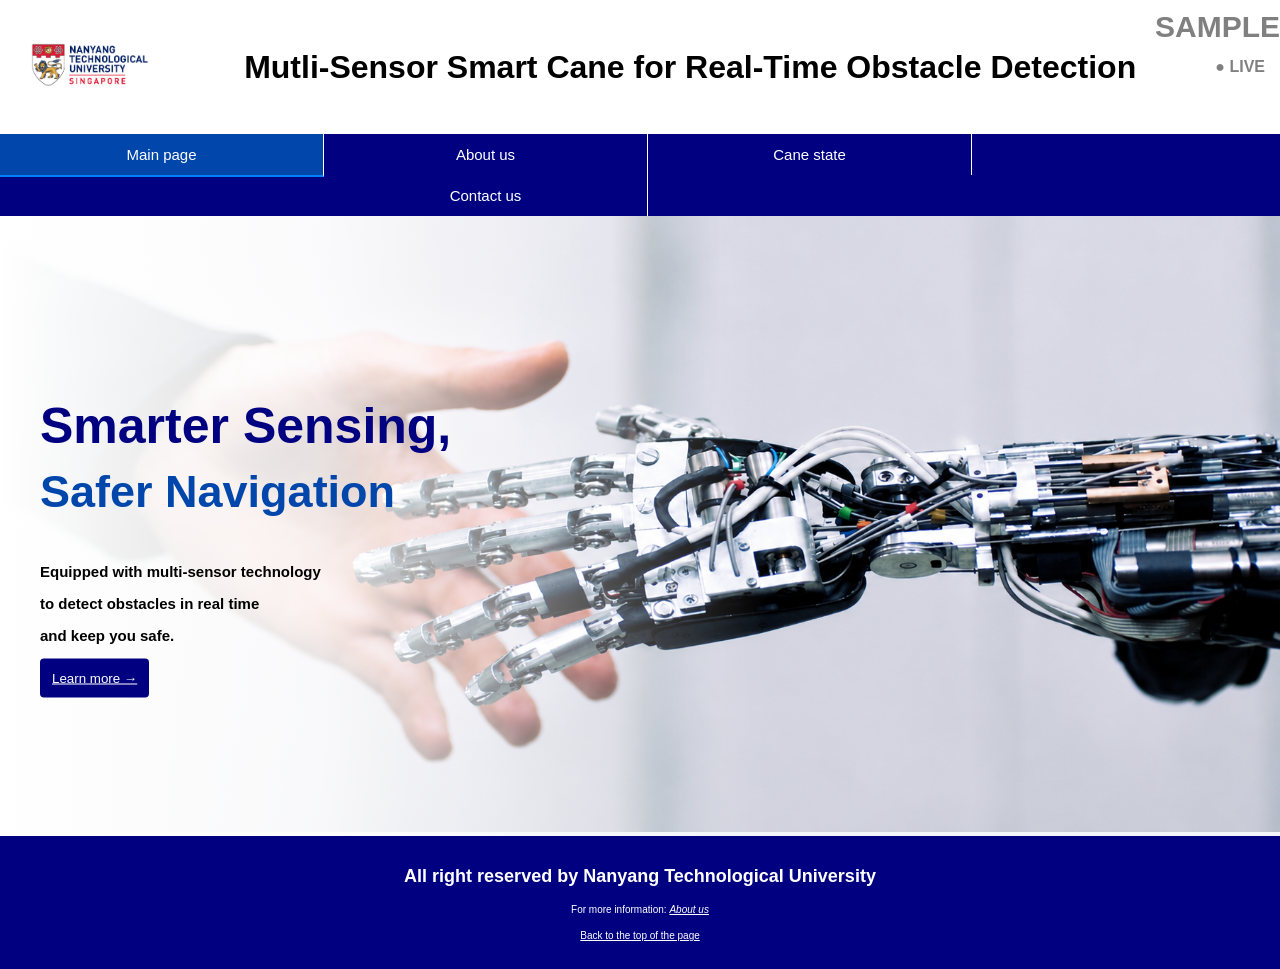
<file: index.html>
<!DOCTYPE html>
<html lang="en">
    <head>
        <meta charset="UTF-8">
        <title>Mutli-Sensor Smart Cane for Real-Time Obstacle Detection</title>
        <link rel="stylesheet" href="style.css">
    </head>

    <body>
        <header>
            <a href="https://www.ntu.edu.sg/" target="_blank">
                <img id="ntu_logo" src="ntu_logo.png" alt="NTU Logo">
            </a>
            <h1>Mutli-Sensor Smart Cane for Real-Time Obstacle Detection</h1>
            <div id="sample">SAMPLE</div>
            <div id="liveStatus">● LIVE</div>
        </header>


        <div class="menu">
            <a class="active" href="index.html">Main page</a>
            <a href="aboutus.html">About us</a>
            <a id="state_page" href="state.html">Cane state</a>
            <a href="contactus.html">Contact us</a>
        </div>

        <div class="intro">
            <img id="ntu_mae" src="ntu_mae.png" alt="NTU MAE Robotic Cover">
            <div class="overlay"></div>
            <div class="text_image">
                <h2>Smarter Sensing,</h2>
                <h3>Safer Navigation</h3>
                <p>Equipped with multi-sensor technology</p>
                <p>to detect obstacles in real time</p>
                <p>and keep you safe.</p>
                <button><a href="aboutus.html">Learn more →</a></button>
            </div>
        </div>

        <footer>
            <h2>All right reserved by Nanyang Technological University</h2>
            <p><small>For more information: <a href="aboutus.html"><i>About us</i></a></small></p>
            <p><small><a href="index.html#top">Back to the top of the page</a></small></p>
        </footer>
        <script src="script.js"></script>
    </body>

</html>
</file>
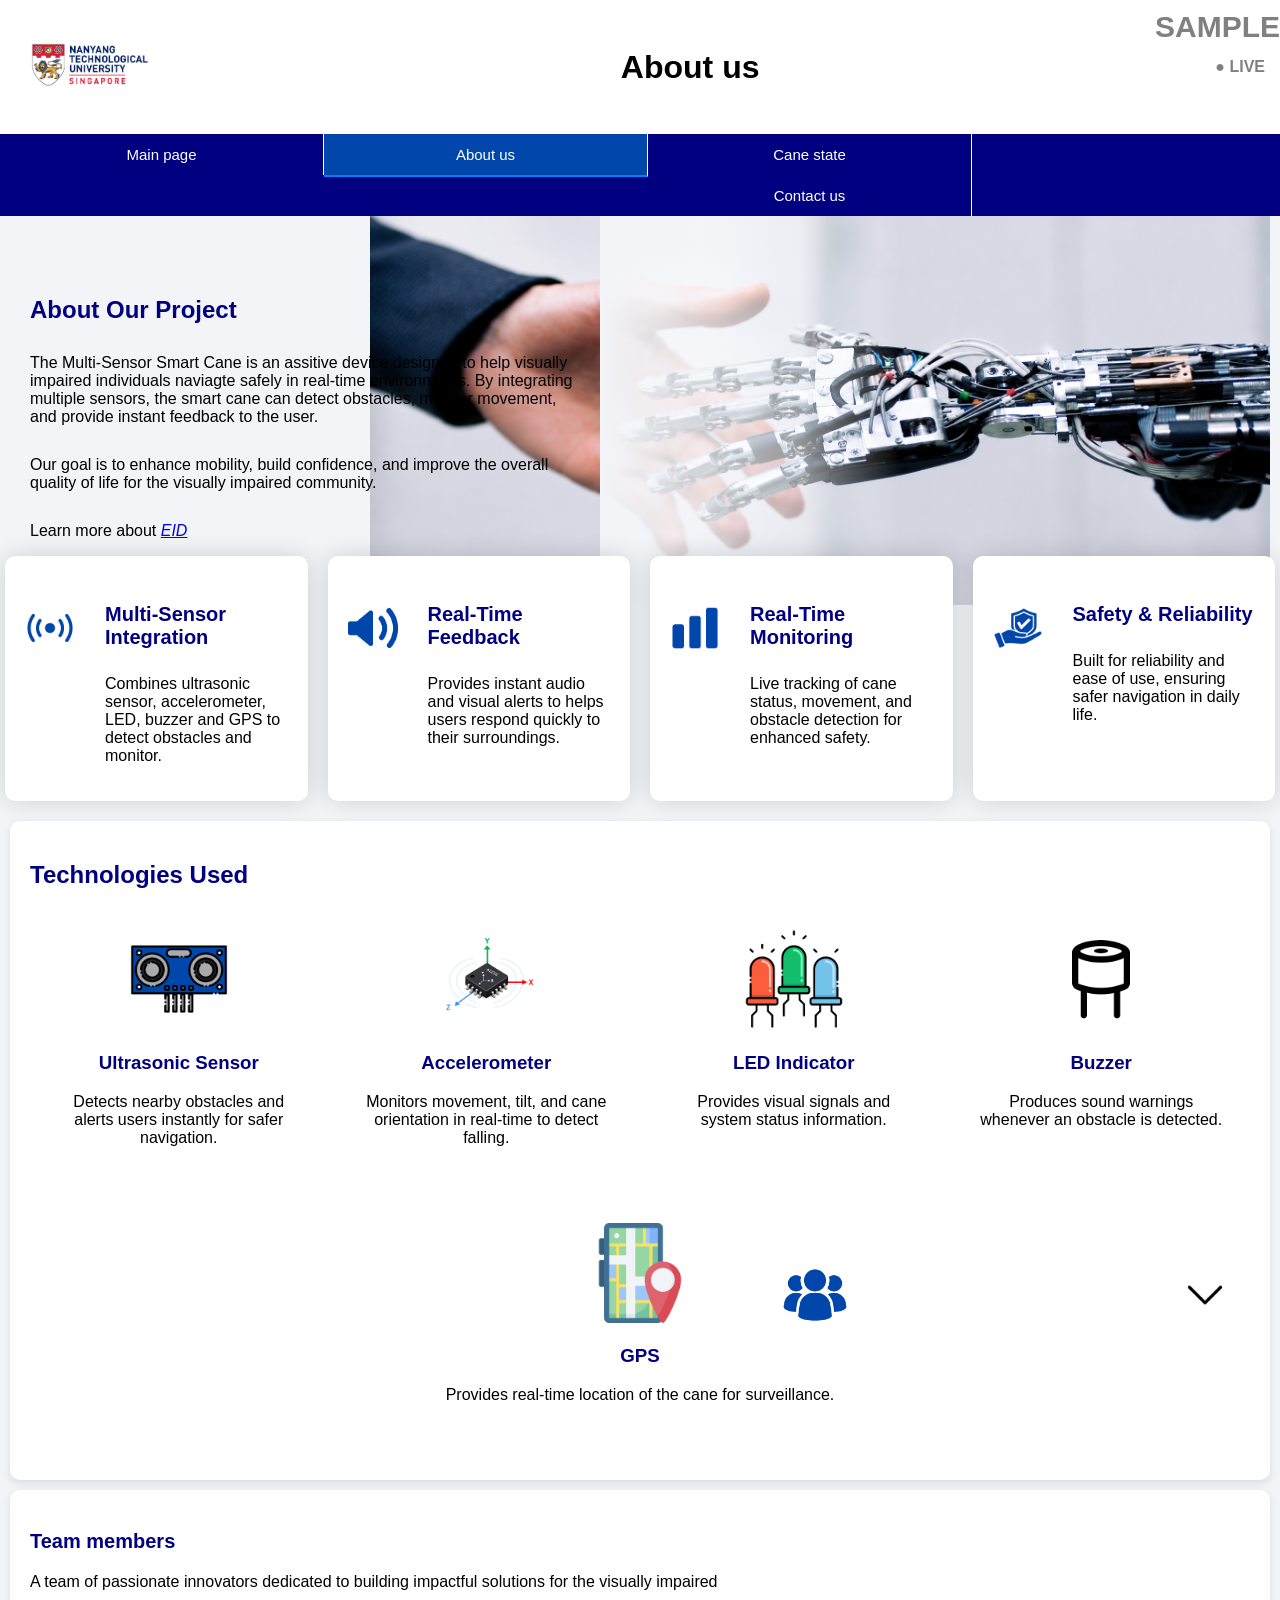
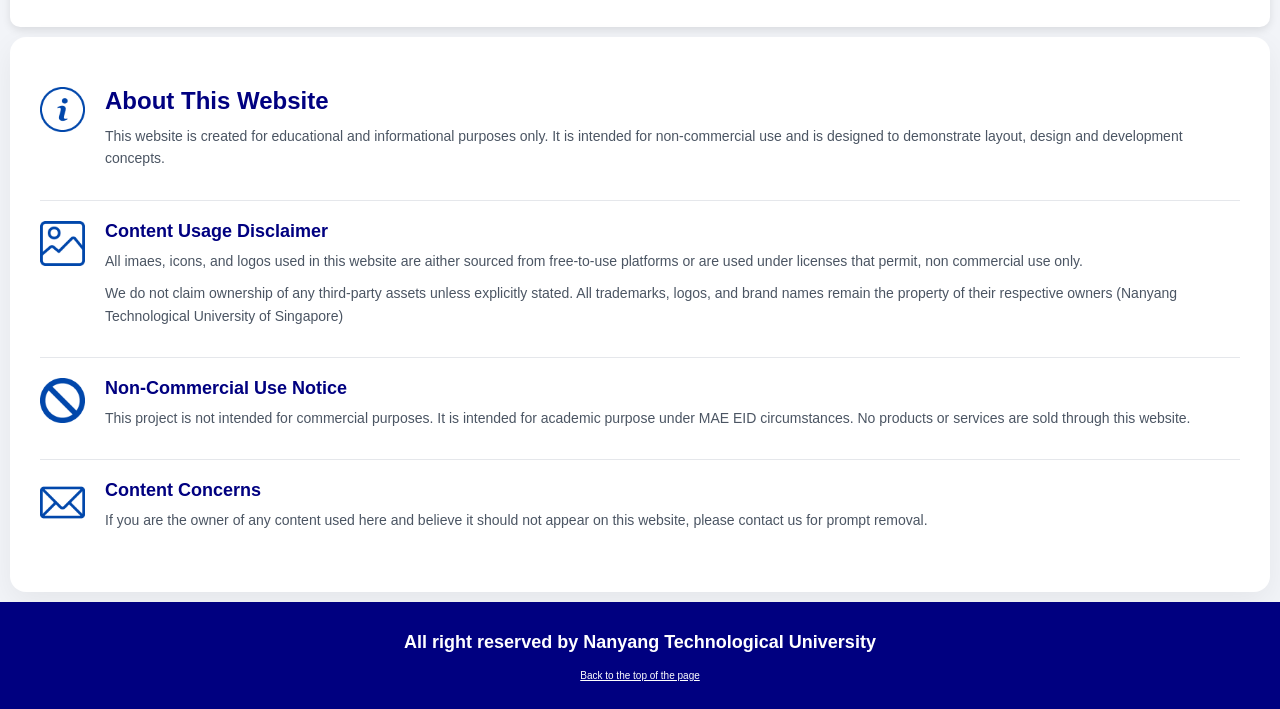
<file: aboutus.html>
<!DOCTYPE html>
<html lang="en">
    <head>
        <meta charset="utf-8">
        <title>About us</title>
        <link rel="stylesheet" href="style.css">
    </head>

    <body>
        <header>
            <a href="https://www.ntu.edu.sg/" target="_blank">
                <img id="ntu_logo" src="ntu_logo.png" alt="NTU Logo">
            </a>
            <h1>About us</h1>
            <div id="sample">SAMPLE</div>
            <div id="liveStatus">● LIVE</div>
        </header>

        <div class="menu">
            <a href="index.html">Main page</a>
            <a class="active" href="aboutus.html">About us</a>
            <a id="state_page" href="state.html">Cane state</a>
            <a href="contactus.html">Contact us</a>
        </div>

        <section class="project">
            <h2>About Our Project</h2>
            <p>The Multi-Sensor Smart Cane is an assitive device designed to help visually impaired individuals naviagte safely in real-time environments. By integrating multiple sensors, the smart cane can detect obstacles, monitor movement, and provide instant feedback to the user.</p>
            <p>Our goal is to enhance mobility, build confidence, and improve the overall quality of life for the visually impaired community.</p>
            <p>Learn more about <i><a href="https://blogs.ntu.edu.sg/maeeid/" target="_blank">EID</a></i></p>
            <img src="ntu_mae.png" alt="NTU MAE Robotic Cover">
            <div class="overlay_proj"></div>
        </section>

        <section class="cards">
            <div class="card">
                <div class="feature">
                    <img src="feature_radar.png" alt="Multi Sensor Integration Icone">
                    <div class="feature_text">
                        <h4>Multi-Sensor Integration</h4>
                        <p>Combines ultrasonic sensor, accelerometer, LED, buzzer and GPS to detect obstacles and monitor.</p>
                    </div>
                </div>
            </div>

            <div class="card">
                <div class="feature">
                    <img src="sound.png" alt="Real-Time Feedback Icone">
                    <div class="feature_text">
                        <h4>Real-Time Feedback</h4>
                        <p>Provides instant audio and visual alerts to helps users respond quickly to their surroundings.</p>
                    </div>
                </div>
            </div>

            <div class="card">
                <div class="feature">
                    <img src="realtime.png" alt="Real-Time Monitoring Icone">
                    <div class="feature_text">
                        <h4>Real-Time Monitoring</h4>
                        <p>Live tracking of cane status, movement, and obstacle detection for enhanced safety.</p>
                    </div>
                </div>
            </div>

            <div class="card">
                <div class="feature">
                    <img src="safety.png" alt="Safety & Reliability Icone">
                    <div class="feature_text">
                        <h4>Safety & Reliability</h4>
                        <p>Built for reliability and ease of use, ensuring safer navigation in daily life.</p>
                    </div>
                </div>
            </div>
        </section>

        <section class="tech_used">
            <h2>Technologies Used</h2>
            <div class="technologies">
                <div class="tech" id="tech_sensor">
                    <img src="feature_sensor.png" alt="Ultrasonic Sensor Icone">
                    <h3>Ultrasonic Sensor</h3>
                    <p>Detects nearby obstacles and alerts users instantly for safer navigation.</p>
                </div>

                <div class="tech" id="tech_accelerometer">
                    <img src="feature_accelerometer.png" alt="Accelerometer Icone">
                    <h3>Accelerometer</h3>
                    <p>Monitors movement, tilt, and cane orientation in real-time to detect falling.</p>
                </div>

                <div class="tech" id="tech_led">
                    <img src="feature_led.png" alt="LED light Icone">
                    <h3>LED Indicator</h3>
                    <p>Provides visual signals and system status information.</p>
                </div>

                <div class="tech" id="tech_buzzer">
                    <img src="feature_buzzer.png" alt="Buzzer Icone">
                    <h3>Buzzer</h3>
                    <p>Produces sound warnings whenever an obstacle is detected.</p>
                </div>

                <div class="tech" id="tech_gps">
                    <img src="feature_gps.png" alt="GPS Icone">
                    <h3>GPS</h3>
                    <p>Provides real-time location of the cane for surveillance.</p>
                </div>
            </div>
        </section>

        <section class="tech_used">
            <div id="team_member">
                <h3>Team members</h3>
                <p>A team of passionate innovators dedicated to building impactful solutions for the visually impaired</p>
                <img id="team_icon" src="team.png" alt="Team Member Icone">
                <img id="dropdown" src="dropdown.png" alt="Dropdown Icon" onclick="drop(1)">
                <img id="dropup" src="dropup.png" alt="Up Arrow Icon" onclick="drop(2)">
            </div>

            <div class="member">
                <div class="member_left">
                    <img src="portrait.png" alt="Portrait Icon">
                    <h3>XIONG YIFEI</h3>
                    <p>Team leader</p>
                </div>

                <div class="member_right">
                    <img src="portrait.png" alt="Portrait Icon">
                    <h3>LIU JITONG</h3>
                    <p>Description</p>
                </div>

                <div class="member_left">
                    <img src="portrait.png" alt="Portrait Icon">
                    <h3>YAO JIAHAO</h3>
                    <p>Description</p>
                </div>

                <div class="member_right">
                    <img src="portrait.png" alt="Portrait Icon">
                    <h3>HO HO FUNG SAMUEL</h3>
                    <p>Description</p>
                </div>

                <div class="member_left">
                    <img src="portrait.png" alt="Portrait Icon">
                    <h3>LIU ZIXIN</h3>
                    <p>Description</p>
                </div>

                <div class="member_right">
                    <img src="portrait.png" alt="Portrait Icon">
                    <h3>XU XINZHE</h3>
                    <p>Description</p>
                </div>

                <div class="member_left">
                    <img src="portrait.png" alt="Portrait Icon">
                    <h3>JIA QINGCHUN</h3>
                    <p>Description</p>
                </div>

                <div class="member_right">
                    <img src="portrait.png" alt="Portrait Icon">
                    <h3>LIM SHAO EN, SETH</h3>
                    <p>Description</p>
                </div>

                <div class="member_left">
                    <img src="portrait.png" alt="Portrait Icon">
                    <h3>ASIF AL RAJI</h3>
                    <p>Description</p>
                </div>
            </div>
        </section>

        <section class="tech_used" id="license">
            <div class="info_block">
                <img src="info.png" alt="Information Icon">
                <div class="info">
                    <h2>About This Website</h2>
                    <p>This website is created for educational and informational purposes only. It is intended for non-commercial use and is designed to demonstrate layout, design and development concepts.</p>
                </div>
            </div>

            <div class="info_block">
                <img src="image.png" alt="Image Icon">
                <div class="info">
                    <h3>Content Usage Disclaimer</h3>
                    <p>All imaes, icons, and logos used in this website are aither sourced from free-to-use platforms or are used under licenses that permit, non commercial use only.</p>
                    <p>We do not claim ownership of any third-party assets unless explicitly stated. All trademarks, logos, and brand names remain the property of their respective owners (Nanyang Technological University of Singapore)</p>
                </div>
            </div>

            <div class="info_block">
                <img src="prohibition.png" alt="Prohibition Icon">
                <div class="info">
                    <h3>Non-Commercial Use Notice</h3>
                    <p>This project is not intended for commercial purposes. It is intended for academic purpose under MAE EID circumstances. No products or services are sold through this website.</p>
            
                </div>
            </div>

            <div class="info_block">
                <img src="email.png" alt="Mail Icon">
                <div class="info">
                    <h3>Content Concerns</h3>
                    <p>If you are the owner of any content used here and believe it should not appear on this website, please contact us for prompt removal.</p>
                </div>
            </div>
        </section>

        <footer>
            <h2>All right reserved by Nanyang Technological University</h2>
            <p><small><a href="aboutus.html#top">Back to the top of the page</a></small></p>
        </footer>
        <script src="script.js"></script>
    </body>

</html>
</file>
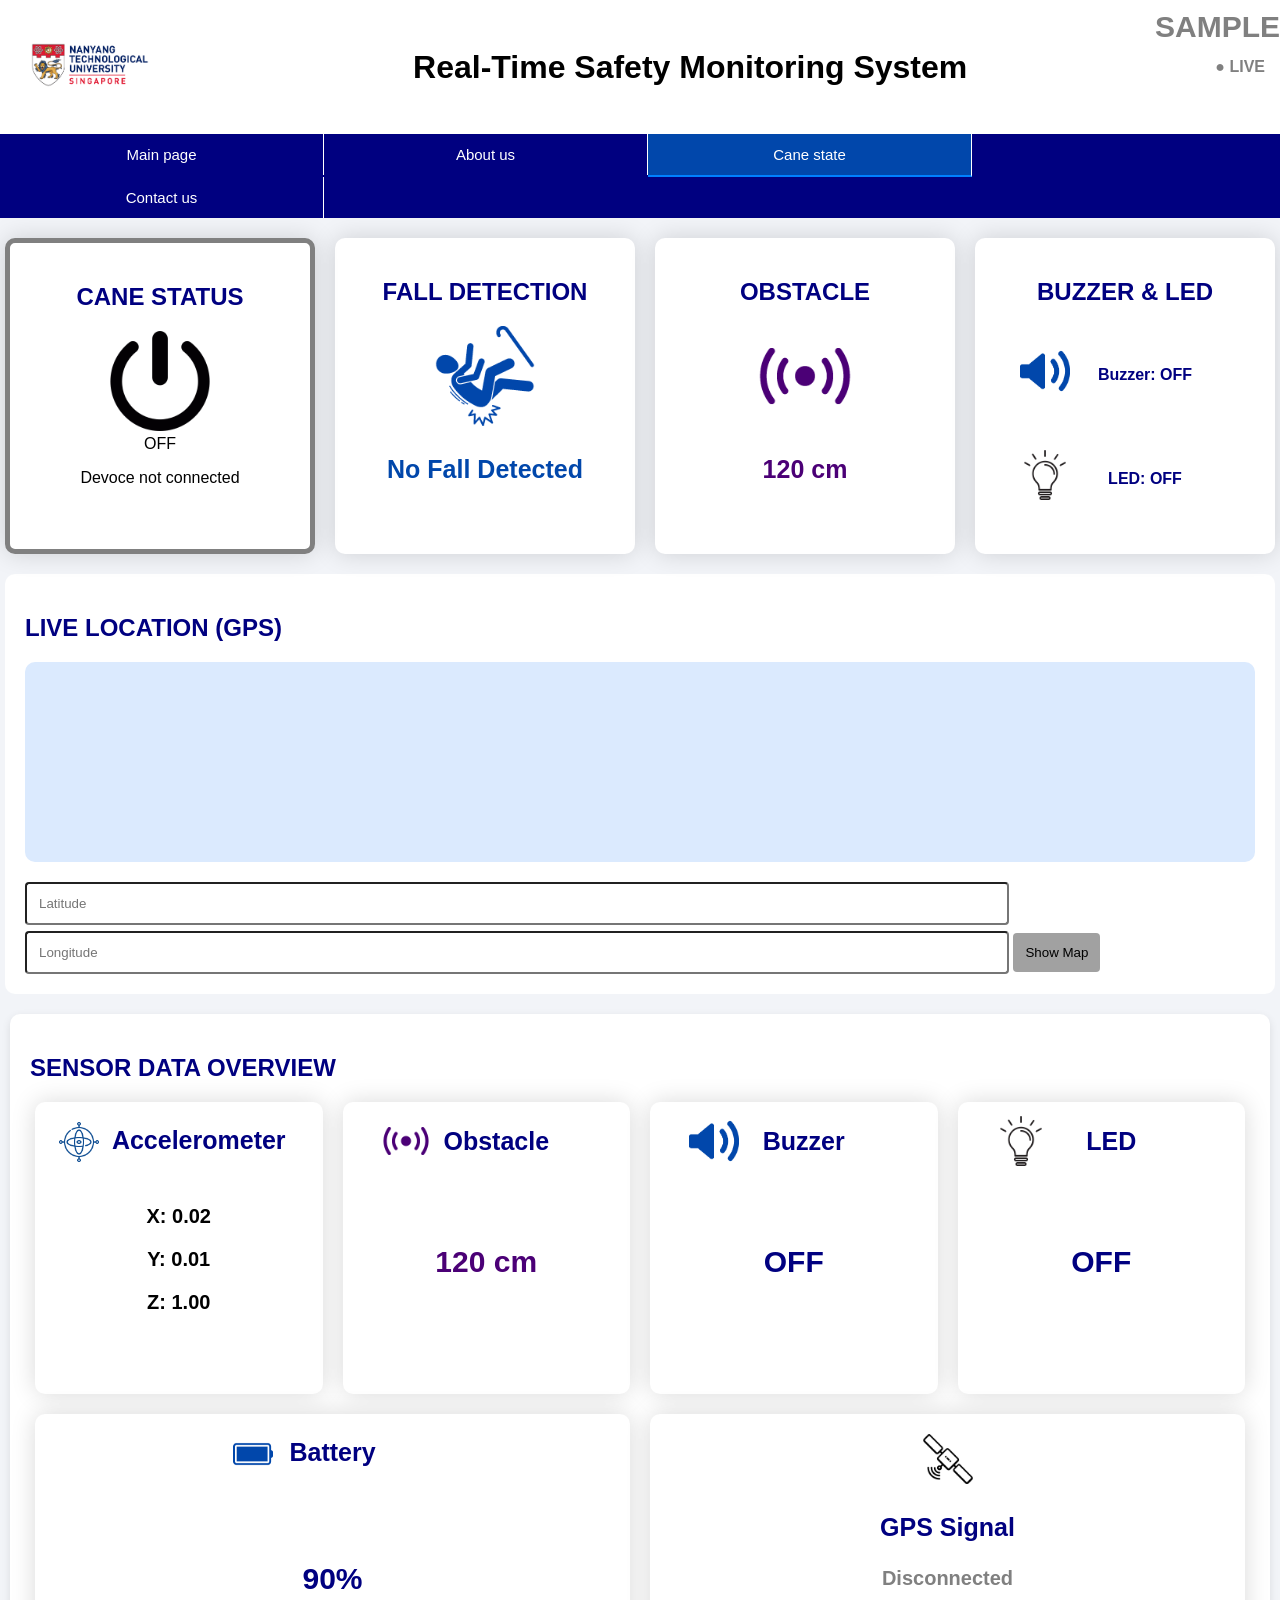
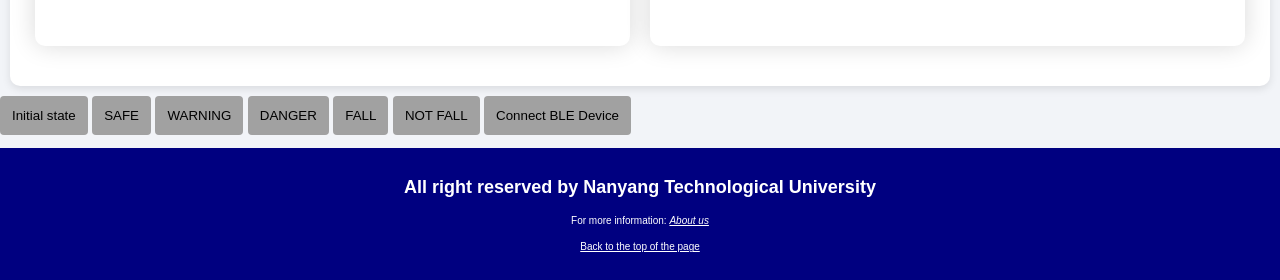
<file: state.html>
<!DOCTYPE html>
<html lang="en">
    <head>
        <meta charset="utf-8">
        <title>Real-Time Safety Monitoring System</title>
        <link rel="stylesheet" href="style.css">
    </head>

    <body>
        <header>
            <a href="https://www.ntu.edu.sg/" target="_blank">
                <img id="ntu_logo" src="ntu_logo.png" alt="NTU Logo">
            </a>
            <h1>Real-Time Safety Monitoring System</h1>
            <div id="sample">SAMPLE</div>
            <div id="liveStatus">● LIVE</div>
        </header>

        <div class="menu">
            <a href="index.html">Main page</a>
            <a href="aboutus.html">About us</a>
            <a class="active" id="state_page" href="state.html">Cane state</a>
            <a href="contactus.html">Contact us</a>
        </div>

        <section class="cards">
            <div class="card" id="card_status">
                <div class="card_status">
                    <h2 id="cane_status">CANE STATUS</h2>
                    <img src="onoff.png" alt="State Icons">
                    <div id="phaseBox" class="safe">OFF</div>
                    <p id="statusText">Devoce not connected</p>
                    <audio id="alarm" autoplay loop muted src="alarm.wav" type="audio/wav"></audio>
                    <audio id="warning_alarm" autoplay loop muted src="warning_sound.mp3" type="audio/mpeg"></audio>
                </div>
            </div>

            <div class="card" id="card_fall">
                <div class="card_fall">
                    <h2 id="fall_det">FALL DETECTION</h2>
                    <img src="fall.png" alt="Fall Icone">
                    <p id="fall"><b>No Fall Detected</b></p>
                </div>
            </div>

            <div class="card">
                <div class="card_sensor">
                    <h2>OBSTACLE</h2>
                    <img src="radar.png" alt="Radar Icone">
                    <p style="color: #4B0076; font-size: 25px"><b><span class="distance">120</span> cm</b></p>
                </div>
            </div>

            <div class="card">
                <div class="card_buzzer_led">
                    <h2>BUZZER & LED</h2>
                    <img src="sound.png" alt="Buzzer Icone">
                    <p><b>Buzzer: <span class="buzzer">OFF</span></b></p>
                    <img class="light_icone" src="light_grey.png" alt="LED Icone">
                    <p><b>LED: <span class="led">OFF</span></b></p>
                </div>
            </div>
        </section>

        <section class="map_section">
            <h2>LIVE LOCATION (GPS)</h2>
            <iframe id="map" src="https://www.google.com/maps/embed?pb=!1m18!1m12!1m3!1d3988.715560698091!2d103.67944637496572!3d1.3471361986401058!2m3!1f0!2f0!3f0!3m2!1i1024!2i768!4f13.1!3m3!1m2!1s0x31da0f750415f4a3%3A0x762030a8d62432b9!2sBlock%20N3!5e0!3m2!1sfr!2ssg!4v1778530695655!5m2!1sfr!2ssg" style="border:0;" allowfullscreen="" loading="lazy" referrerpolicy="no-referrer-when-downgrade"></iframe>
            <!--<p>Lat: <span id="lat">1.3483</span></p>-->
            <!--<p>Lng: <span id="lng">103.6841</span></p>-->
            <input type="text" id="lat" placeholder="Latitude">
            <input type="text" id="lng" placeholder="Longitude">
            <button onclick="showMap()">Show Map</button>
        </section>

        <section class="cards_overview">
            <h2>SENSOR DATA OVERVIEW</h2>
            <section class="cards">
                <div class="card_overview">
                    <div class="card_accelerometer">
                        <img src="accelerometer.png" alt="Accelerometer Icone">
                        <h3>Accelerometer</h3>
                        <div class="xyz">
                            <p>X: <span id="x">0.02</span></p>
                            <p>Y: <span id="y">0.01</span></p>
                            <p>Z: <span id="z">1.00</span></p>
                        </div>
                    </div>
                </div>

                <div class="card_overview">
                    <div class="card_sensor">
                        <h3>Obstacle</h3>
                        <img src="radar.png" alt="Radar Icone">
                        <p><b><span class="distance">120</span> cm</b></p>
                    </div>
                </div>

                <div class="card_overview">
                    <div class="card_buzzer">
                        <h3>Buzzer</h3>
                        <img src="sound.png" alt="Buzzer Icone">
                        <p><b><span class="buzzer">OFF</span></b></p>
                    </div>
                </div>

                <div class="card_overview">
                    <div class="card_led">
                        <h3>LED</h3>
                        <img class="light_icone" src="light_grey.png" alt="LED Icone">
                        <p><b><span class="led">OFF</span></b></p>
                    </div>
                </div>

                <div class="card_overview">
                    <div class="card_battery">
                        <img src="battery.png" alt="Battery Icone">
                        <h3>Battery</h3>
                        <p>90%</p>
                    </div>
                </div>

                <div class="card_overview">
                    <div class="card_gps">
                        <img src="gps.png" alt="GPS Icone">
                        <h3 style="font-size: 25px">GPS Signal</h3>
                        <p id="bluetooth">Disconnected</p>
                    </div>
                </div>
            </section>
        </section>

        <div class="button">
            <button onclick="button(0)">Initial state</button>
            <button onclick="button(1)">SAFE</button>
            <button onclick="button(2)">WARNING</button>
            <button onclick="button(3)">DANGER</button>
            <button onclick="button(4)">FALL</button>
            <button onclick="button(5)">NOT FALL</button>
            <button id="connectBtn">Connect BLE Device</button>
            <pre id="output"></pre>
        </div>

        <footer>
            <h2>All right reserved by Nanyang Technological University</h2>
            <p><small>For more information: <a href="aboutus.html"><i>About us</i></a></small></p>
            <p><small><a href="state.html#top">Back to the top of the page</a></small></p>
        </footer>

        <script src="script.js"></script>
    </body>

</html>
</file>
<file: style.css>
html
{
    height: 100%;
    width: 100%;
}

header
{
    display: flex;
    justify-content: space-between;
    align-items: center;
    padding: 15px;
    background: white;
    font-family: 'Montserrat', sans-serif;
}

body
{
    margin: 0;
    font-family: 'Inter', sans-serif;
    background: #f2f4f8;
}

.menu
{
    width: 100%;
    background-color: #000080;
    overflow: auto;
}

.menu a
{
    float: left;
    border-right: 1px solid white;
    display: block;
    text-align: center;
    padding: 12px;
    width: 23.36%;
    font-size: 15px;
    color: white;
    text-decoration: none;
    transition: 0.5s;
}

.menu a:hover, .active
{
    background-color: #0147AB;
    border-bottom-style: solid;
    border-bottom-color: #0080FF;
    border-bottom-width: 2px;
}

.intro
{
    position: relative;
    overflow: hidden;
}

#ntu_mae
{
    width: 100%;
    height: 100%;
    object-fit: cover;
}

.overlay
{
    position: absolute;
    inset: 0;
    pointer-events: none;
    background: linear-gradient(to right, rgba(255, 255, 255, 1)0%, rgba(255, 255, 255, 0.85)25%, rgba(255, 255, 255, 0)60%);
}

.text_image
{
    position: absolute;
    top: 50%;
    left: 40px;
    transform: translateY(-50%);
    color: black;
    z-index: 2;
}

.text_image h2 h3 p
{
    margin-top: 30px;
}

.text_image h2
{
    color: #000080;
    font-size: 50px;
}

.text_image h3
{
    color: #0147AB;
    font-size: 45px;
    margin-top: -30px;
}

.text_image p
{
    font-weight: bold;
    font-size: 15px;
}

.text_image button
{
    background-color: #000080;
}

.text_image a
{
    color: white;
}

#ntu_logo
{
    position: relative;
    top: 0px;
    left: 0px;
    width: 150px;
    height: 100px;
}

footer
{
    text-align: center;
    padding: 15px;
    font-size: 12px;
    color: white;
    background: #000080;
}

footer a
{
    color: white;
}

#contact_us
{
    width: 100%;
    text-align: center;
}

input[type=text], input[type=email], textarea
{
    width: 80%;
    padding: 12px;
    border-radius: 4px;
    box-sizing: border-box;
    margin-top: 6px;
    resize: vertical;
}

button
{
    padding: 12px;
    border: none;
    border-radius: 4px;
    background-color: #A1A1A1;
}

button:hover
{
    background-color:#0147AB;
}



#liveStatus
{
    color: grey;
    font-weight: bold;
}

#sample
{
    color: grey;
    font-weight: bold;
    font-size: 30px;
    position: absolute;
    right: 0;
    top: 10px;
}

.status
{
    text-align: center;
}

.cards
{
    display: flex;
    gap: 20px;
    text-align: center;
    flex-wrap: wrap;
    margin-top: 20px;
    margin-bottom: 20px;
    margin-left: 5px;
    margin-right: 5px;
}

.card, .card_overview
{
    background: white;
    padding: 20px;
    flex: 1;
    min-width: 200px;
    border-radius: 10px;
    box-shadow: 0 0px 25px rgba(0, 0, 0, 0.15);
}

.card h2, .map_section h2, .card h3, .cards_overview h2, .card_overview h3, .card_battery p, .card h4, .project h2, .tech_used h2, .tech_used h3
{
    color: #000080;
}

.card img, .card_overview img
{
    width: 50px;
}

.card_status img
{
    width: 100px;
}

.onoff
{
    color : grey;
    font-size: 28px;
    font-weight: bold;
}

#card_status
{
    border: 5px solid grey;
    z-index: 1;
}

.card .card_sensor p
{
    position: relative;
    top: 0px;
}

.card_fall img, .card_sensor img
{
    width: 100px;
}

.card_fall p
{
    font-size: 25px;
    color: #0147AB;
}

.card_buzzer_led img
{
    position: relative;
    top: 20px;
    right: 80px;
}

.card_buzzer_led p
{
    position: relative;
    top: -30px;
    left: 20px;
    color: #000080;
}

.card_accelerometer img
{
    position: relative;
    right: 100px;
    width: 40px;
}

.card_battery img
{
    position: relative;
    right: 80px;
    width: 40px;
}

.card_accelerometer h3, .card_battery h3
{
    position: relative;
    bottom: 65px;
    font-size: 25px;
}

.card_accelerometer h3
{
    left: 20px;
}

.card_sensor h3, .card_buzzer h3, .card_led h3
{
    position: relative;
    bottom: 20px;
    left: 10px;
    font-size: 25px;
}


.map_section
{
    background: white;
    padding: 20px;
    margin-left: 5px;
    margin-right: 5px;
    margin-bottom: 20px;
    border-radius: 10px;
}

iframe
{
    height: 200px;
    background: #dbeafe;
    width: 100%;
    margin-bottom: 10px;
    border-radius: 10px;
}

.xyz
{
    position: relative;
    bottom: 40px;
    font-size: 20px;
    font-weight: bold;
}

.card_battery p
{
    font-size: 30px;
    font-weight: bold;
    bottom: 10px;
}

.cards_overview, .tech_used
{
    background: white;
    padding: 20px;
    flex: 1;
    min-width: 200px;
    border-radius: 10px;
    box-shadow: 0 3px 8px rgba(0, 0, 0, 0.1);
    margin-left: 10px;
    margin-right: 10px;
    margin-bottom: 10px;
}

.card_overview .card_sensor img, .card_overview .card_led img, .card_overview .card_buzzer img
{
    position: relative;
    width: 50px;
    bottom: 85px;
    right: 80px;
}

.card_sensor p
{
    position: relative;
    bottom: 40px;
    color: #4B0076; 
    font-size: 30px;
}

.card_buzzer p, .card_led p
{
    position: relative;
    color: #000080;
    font-size: 30px;
    bottom: 40px;
}

.card_gps p
{
    font-weight: bold;
    color: grey;
    font-size: 20px;
}

.card h4
{
    font-size: 20px;
}

.project
{
    width: 100px;
    height: 290px;
}

.project h2, .project p
{
    position: relative;
    width: 550px;
    margin-left: 30px;
    margin-top: 30px;
    top: 50px;
}

.project img
{
    position: absolute;
    width: 900px;
    height: 45%;
    right: 10px;
    top: 200px;
    z-index: -1;
}

.overlay_proj
{
    position: absolute;
    width: 500px;
    height: 45%;
    margin-top: 200px;
    margin-left: 600px;
    inset: 0;
    pointer-events: none;
    background: linear-gradient(to right, #f2f4f8 0%, rgba(249, 250, 253, 0.80)20%, rgba(249, 250, 253, 0.60)40%, rgba(255, 255, 255, 0)60%);
    z-index: -1;
}

.technologies
{
    display: flex;
    gap: 20px;
    text-align: center;
    flex-wrap: wrap;
    margin-top: 20px;
    margin-bottom: 20px;
    margin-left: 5px;
    margin-right: 5px;
}

.tech
{
    padding: 20px;
    flex: 1;
    min-width: 200px;
}

.tech img:not(#tech_accelerometer img)
{
    width: 100px;
}

#tech_accelerometer img
{
    width:150px;
}

.feature img
{
    float: left;
}

.feature_text
{
    text-align: left;
    margin-left: 80px;
}

#team_member h3
{
    font-size: 20px;
}

#team_icon
{
    width: 70px;
    position: absolute;
    right: 430px;
    bottom: -430px;
    /*bottom: -530px;*/
}

#dropdown, #dropup
{
    width: 50px;
    position: absolute;
    right: 50px;
    bottom: -420px;
    /*bottom: -520px;*/
}

#dropdown
{
    display: block;
}

.member, #dropup
{
    display: none;
}

.member_left img
{
    width: 300px;
    margin-top: 20px;
    float: left;
}

.member_left::after
{
    content: "";
    clear: both;
    display: table;
}

.member_left h3, .member_left p
{
    position: relative;
    top: 40px;
    left: 20px;
}

.member_right img
{
    width: 300px;
    margin-top: 20px;
    float: right;
}

.member_right::after
{
    content: "";
    clear: both;
    display: table;
}

.member_right h3, .member_right p
{
    position: relative;
    top: 40px;
}

#license 
{
    margin-left: 10px;
    margin-right: 10px;
    padding: 30px;
    background: #ffffff;
    border-radius: 16px;
    box-shadow: 0 10px 30px rgba(0, 0, 0, 0.06);
    font-family: Arial, sans-serif;
}

.info_block {
  display: flex;
  gap: 20px;
  align-items: flex-start;
  padding: 20px 0;
  border-bottom: 1px solid #e5e7eb;
}

.info_block:last-child {
  border-bottom: none;
}

.info_block img {
  width: 45px;
  height: 45px;
  object-fit: contain;
}

.info {
  flex: 1;
}

.info h2 {
  font-size: 24px;
  margin: 0 0 10px;
  color: #000080;
}

.info h3 {
  font-size: 18px;
  margin: 0 0 8px;
  color: #000080;
}

.info p {
  margin: 0 0 10px;
  font-size: 14px;
  line-height: 1.6;
  color: #4b5563;
}

.info_block:hover {
  background: #f9fafb;
  border-radius: 10px;
  transition: 0.2s ease;
  padding-left: 10px;
}
</file>
